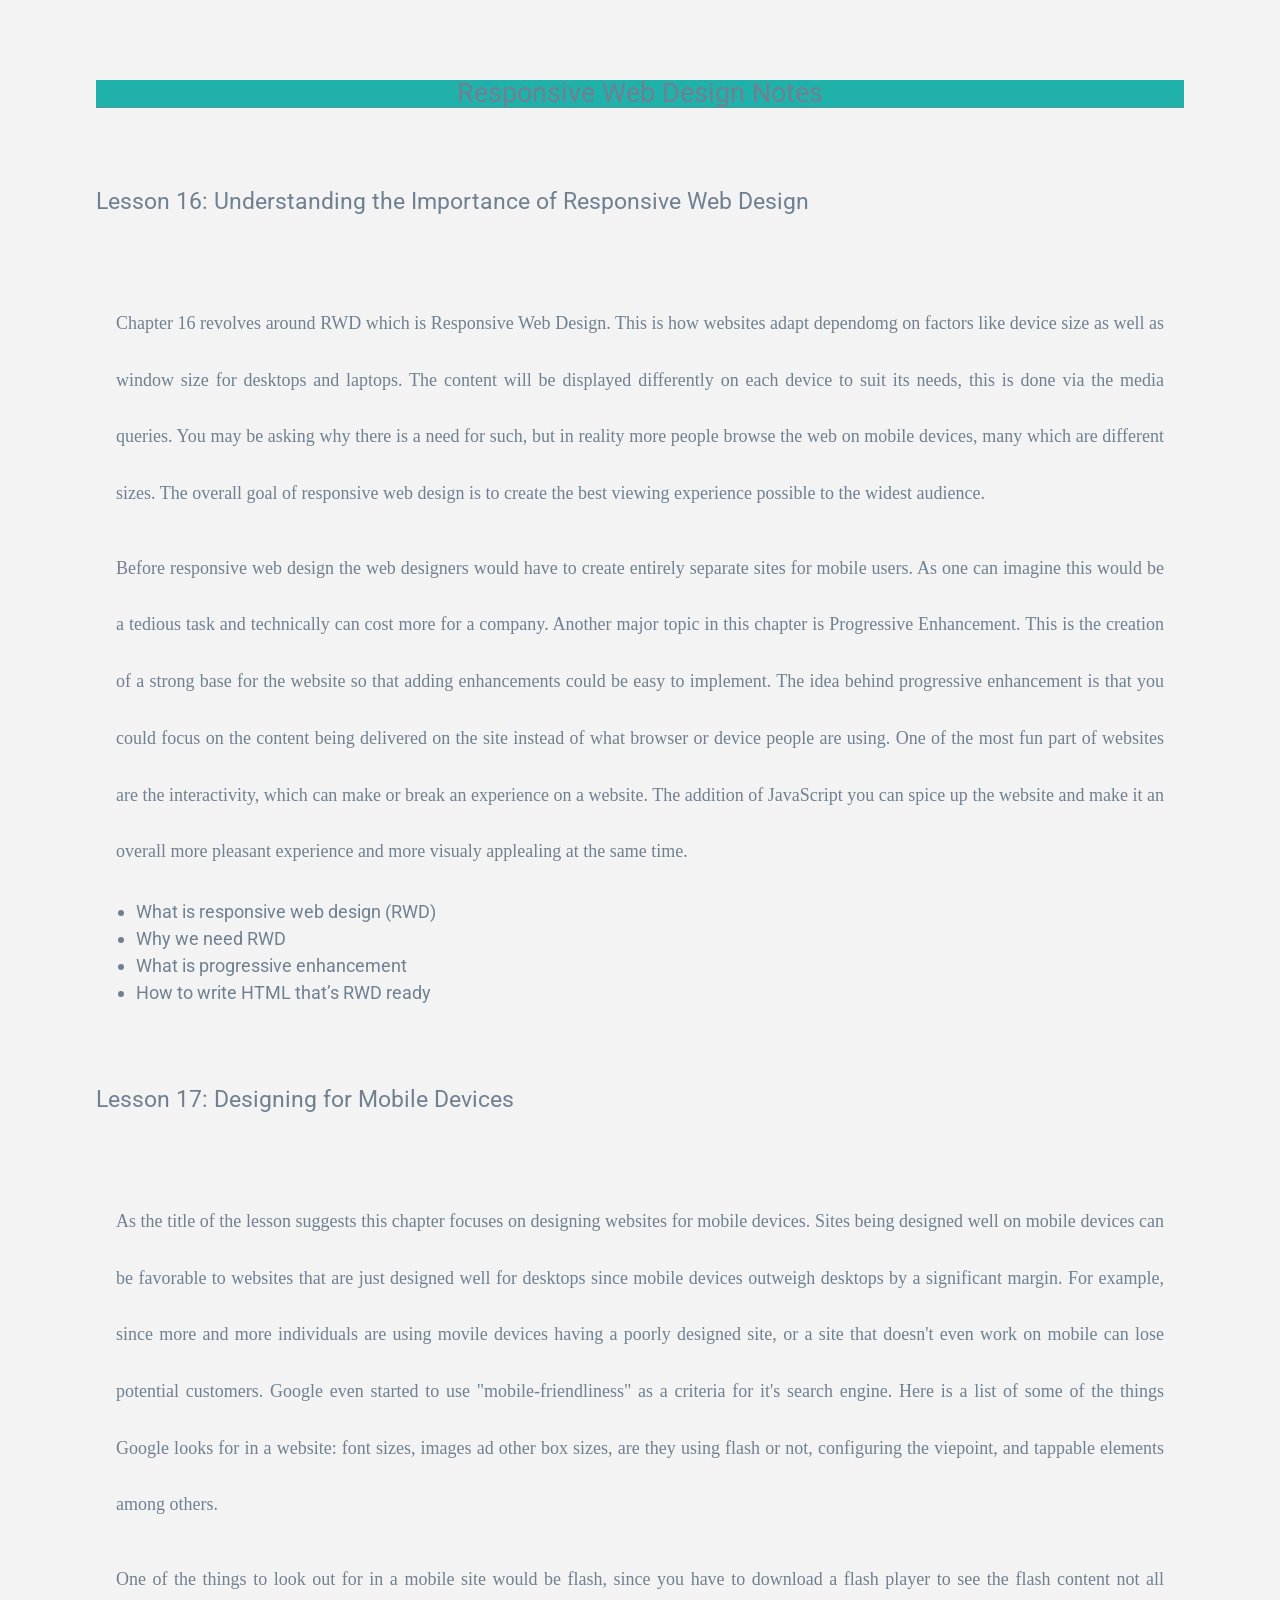
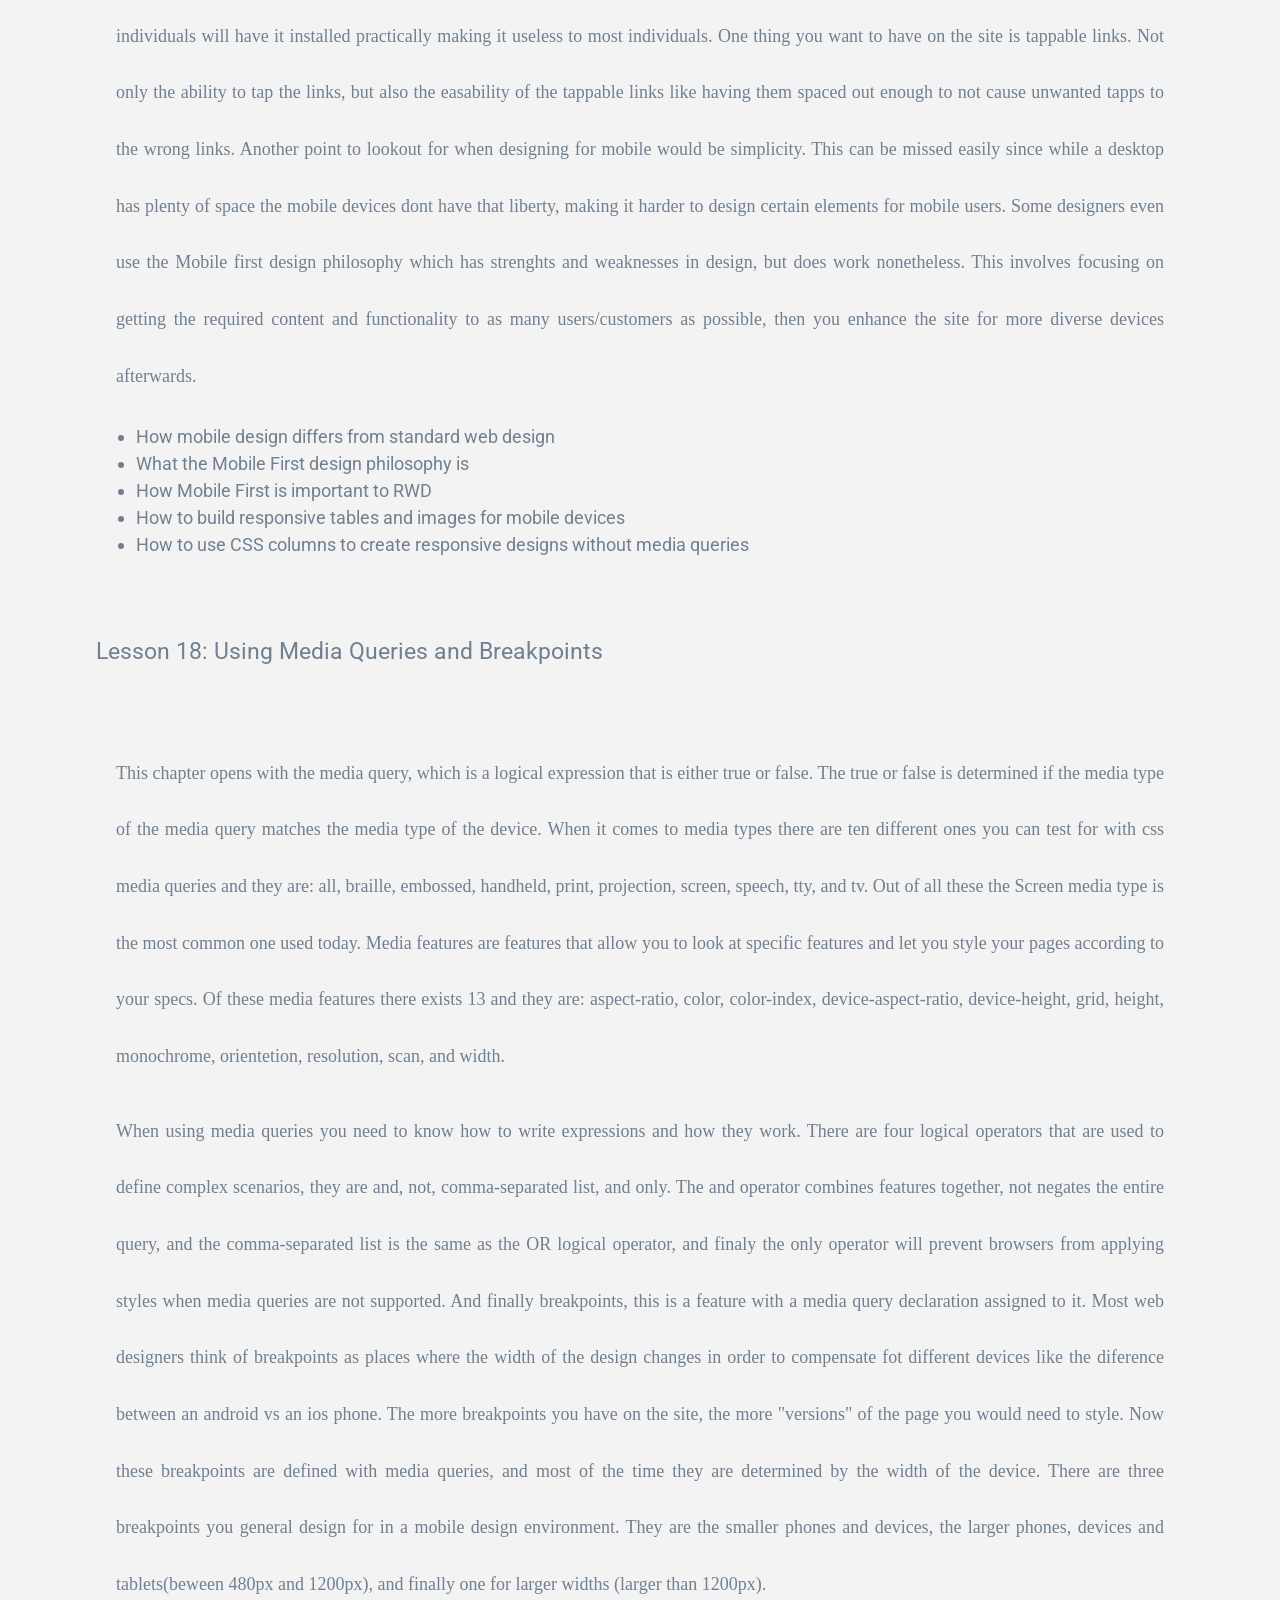
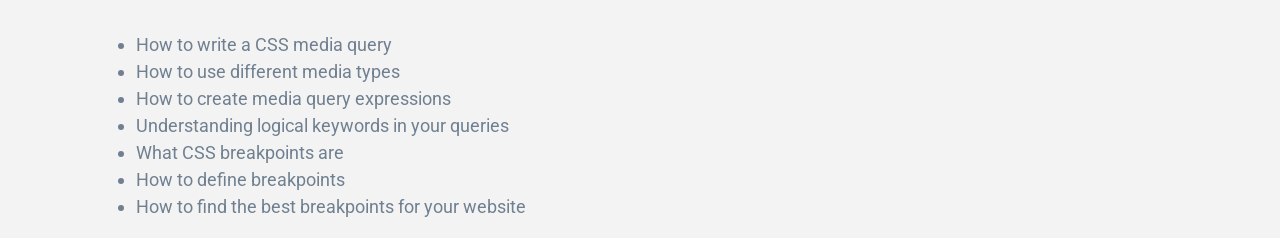
<file: assignment7.html>
<!doctype html>
<html lang="en">

    <head>
        <meta charset="utf-8">
        <meta name="viewport" content="width=device-width, initial-scale=1.0">
        <link rel="preconnect" href="https://fonts.googleapis.com">
        <link rel="preconnect" href="https://fonts.gstatic.com" crossorigin>
        <link href="https://fonts.googleapis.com/css2?family=Roboto&display=swap" rel="stylesheet">
        <link rel="stylesheet" href="style.css">
        <title>Responsive Web Design Notes</title>
        <!-- 
            Jesus Guzman
            Responsive Web Design Notes
            October 13, 2022
        -->
        <style>
            body {
                margin: auto;
                font-size: 18px;
                line-height: 1.5em;
                max-width: 85%;
                background-color: #f3f3f3;
                color: slategray;
                font-family: Roboto, sans-serif;
            }

            h1 {
                border-bottom: thin dotted;
            }

            h1,
            h2 {
                font-weight: 400;
            }

            @media screen and (min-width: 750px) {
                h1 {
                    font-size: 1.5em;
                }

                h2 {
                    font-size: 1.25em;
                }
            }

            @media screen and (max-width: 749px) {
                body {
                    line-height: 1.2em;
                }

                h1 {
                    font-size: 1.25em;
                }

                h2 {
                    font-size: 1.1em;
                }
            }
        </style>
    </head>

    <body>
        <h1>Responsive Web Design Notes</h1>
        <h2>Lesson 16: Understanding the Importance of Responsive Web Design</h2>
        <p>Chapter 16 revolves around RWD which is Responsive Web Design. This is how 
        websites adapt dependomg on factors like device size as well as window size for desktops
        and laptops. The content will be displayed differently on each device to suit its needs, 
        this is done via the media queries. You may be asking why there is a need for such,
        but in reality more people browse the web on mobile devices, many which are different sizes.
        The overall goal of responsive web design is to create the best viewing experience possible to
        the widest audience.</p>
        <p>Before responsive web design the web designers would have to create entirely separate sites 
        for mobile users. As one can imagine this would be a tedious task and technically can cost more for
        a company. Another major topic in this chapter is Progressive Enhancement. This is the creation of a
        strong base for the website so that adding enhancements could be easy to implement. The idea behind
        progressive enhancement is that you could focus on the content being delivered on the site instead of
        what browser or device people are using. One of the most fun part of websites are the interactivity,
        which can make or break an experience on a website. The addition of JavaScript you can
        spice up the website and make it an overall more pleasant experience and more visualy applealing at the same time.</p>

        <ul>
            <li>What is responsive web design (RWD)</li>
            <li>Why we need RWD</li>
            <li>What is progressive enhancement</li>
            <li>How to write HTML that’s RWD ready</li>
        </ul>

        <h2>Lesson 17: Designing for Mobile Devices</h2>
        <p>As the title of the lesson suggests this chapter focuses on designing websites for mobile devices.
        Sites being designed well on mobile devices can be favorable to websites that are just designed well for
        desktops since mobile devices outweigh desktops by a significant margin. For example, since more and more 
        individuals are using movile devices having a poorly designed site, or a site that doesn't even work on mobile
        can lose potential customers. Google even started to use "mobile-friendliness" as a criteria for it's search engine.
        Here is a list of some of the things Google looks for in a website: font sizes, images ad other box sizes,
        are they using flash or not, configuring the viepoint, and tappable elements among others.</p>
        <p>One of the things to look out for in a mobile site would be flash, since you have to download a flash
        player to see the flash content not all individuals will have it installed practically making it useless to most individuals.
        One thing you want to have on the site is tappable links. Not only the ability to tap the links, but also the easability of the 
        tappable links like having them spaced out enough to not cause unwanted tapps to the wrong links. Another point to lookout for 
        when designing for mobile would be simplicity. This can be missed easily since while a desktop has plenty of space the mobile
        devices dont have that liberty, making it harder to design certain elements for mobile users. Some designers even use the
        Mobile first design philosophy which has strenghts and weaknesses in design, but does work nonetheless. This involves
        focusing on getting the required content and functionality to as many users/customers as possible, then you enhance the site for
        more diverse devices afterwards.</p>

        <ul>
            <li>How mobile design differs from standard web design</li>
            <li>What the Mobile First design philosophy is</li>
            <li>How Mobile First is important to RWD</li>
            <li>How to build responsive tables and images for mobile devices</li>
            <li>How to use CSS columns to create responsive designs without media queries</li>
        </ul>

        <h2>Lesson 18: Using Media Queries and Breakpoints</h2>
        <p>This chapter opens with the media query, which is a logical expression that is either true or false. The true or false is
        determined if the media type of the media query matches the media type of the device. When it comes to media types there are
        ten different ones you can test for with css media queries and they are: all, braille, embossed, handheld, print,
        projection, screen, speech, tty, and tv. Out of all these the Screen media type is the most common one used today. 
        Media features are features that allow you to look at specific features and let you style your pages according to your specs.
        Of these media features there exists 13 and they are: aspect-ratio, color, color-index, device-aspect-ratio, device-height, grid,
        height, monochrome, orientetion, resolution, scan, and width.</p>
        <p>When using media queries you need to know how to write expressions and how they work. There are four logical operators that 
        are used to  define complex scenarios, they are and, not, comma-separated list, and only. The and operator combines features together, not 
        negates the entire query, and the comma-separated list is the same as the OR logical operator, and finaly the only operator will prevent 
        browsers from applying styles when media queries are not supported. And finally breakpoints, this is a feature with a media query declaration 
        assigned to it. Most web designers think of breakpoints as places where the width of the design changes in order to compensate fot different devices like the 
        diference between an android vs an ios phone. The more breakpoints you have on the site, the more "versions" of the page you would need to style. 
        Now these breakpoints are defined with media queries, and most of the time they are determined by the width of the device. There are three 
        breakpoints you general design for in a mobile design environment. They are the smaller phones and devices, the larger phones, devices and tablets(beween 480px and 1200px),
        and finally one for larger widths (larger than 1200px).</p>

        <ul>
            <li>How to write a CSS media query</li>
            <li>How to use different media types</li>
            <li>How to create media query expressions</li>
            <li>Understanding logical keywords in your queries</li>
            <li>What CSS breakpoints are</li>
            <li>How to define breakpoints</li>
            <li>How to find the best breakpoints for your website</li>
        </ul>

    </body>

</html>
</file>
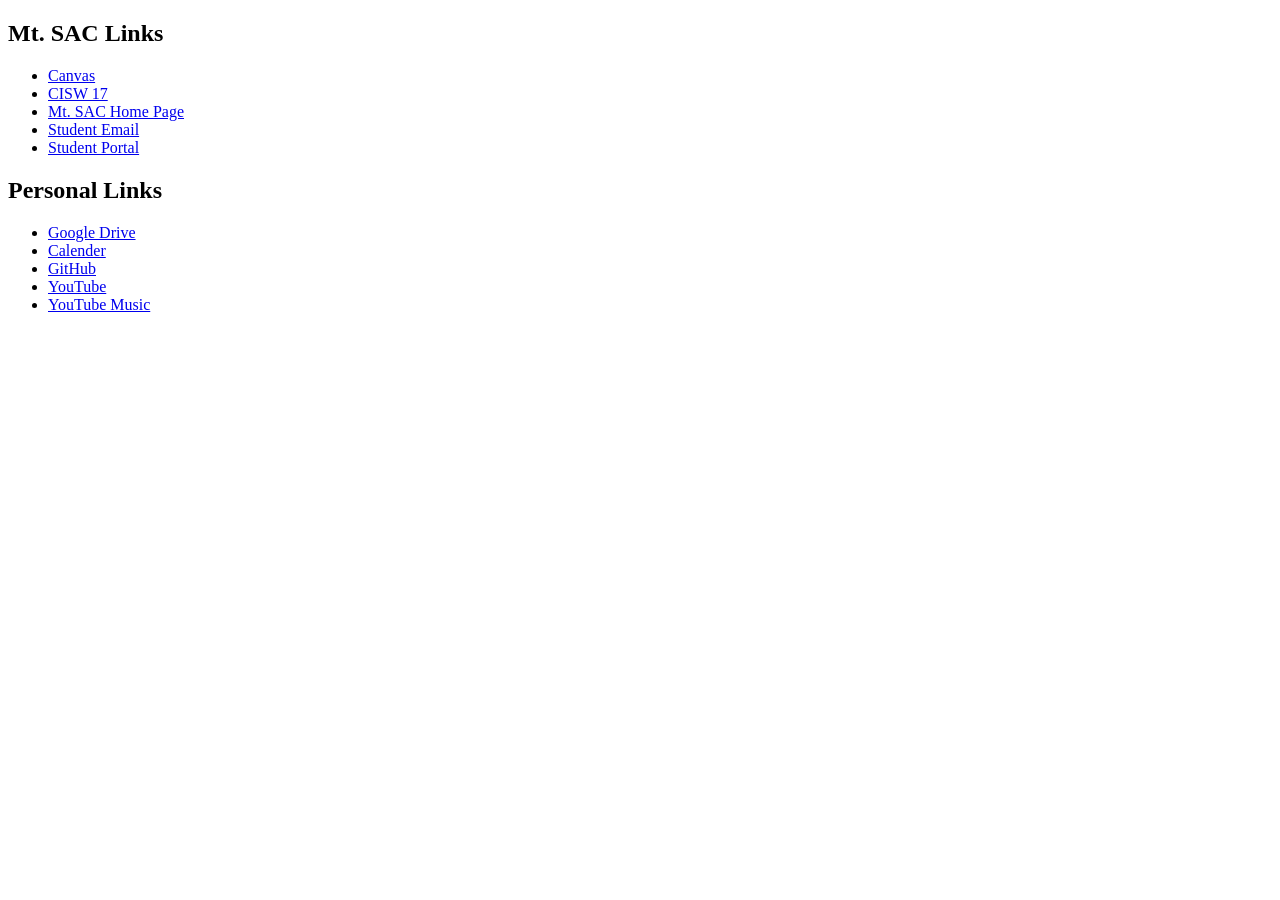
<file: Creating_a_Custom_Bookmark_Page.html>
<!doctype html>
<html lang="en">
    <head>
        <meta charset="utf-8">
        <title> Creating a Custom Bookmark Page </title>
        <!--
            Jesus Guzman
            Assignment: Creating a Custom Bookmark Page
            September 28, 2022
        -->
    </head>
    <body>
        <h2> Mt. SAC Links </h2>
        <ul>
            <li><a href="https://mtsac.instructure.com" target="blank"> Canvas </a></li>
            <li><a href="https://mtsac.instructure.com/courses/119823/" target="blank"> CISW 17 </a></li>
            <li><a href="https://www.mtsac.edu/" target="blank"> Mt. SAC Home Page </a></li>
            <li><a href="https://mail.google.com/mail/u/0/?tab=rm&ogbl#inbox" target="blank"> Student Email </a></li>
            <li><a href="https://inside.mtsac.edu/" target="blank"> Student Portal </a></li>
        </ul>
        <h2> Personal Links </h2>
        <ul>
            <li><a href="https://drive.google.com/drive/my-drive" target="_blank"> Google Drive </a></li>
            <li><a href="https://calendar.google.com/calendar/u/0/r?tab=rc&pli=1" target="_blank"> Calender </a></li>
            <li><a href="https://github.com/JsusAG" target="_blank"> GitHub </a></li>
            <li><a href="https://www.youtube.com/" target="_blank"> YouTube </a></li>
            <li><a href="https://music.youtube.com/" target="_blank"> YouTube Music </a></li>
        </ul>
                <header>
        </header>
        <footer>
            <p> </p>
        </footer>
    </body>
</html>
</file>
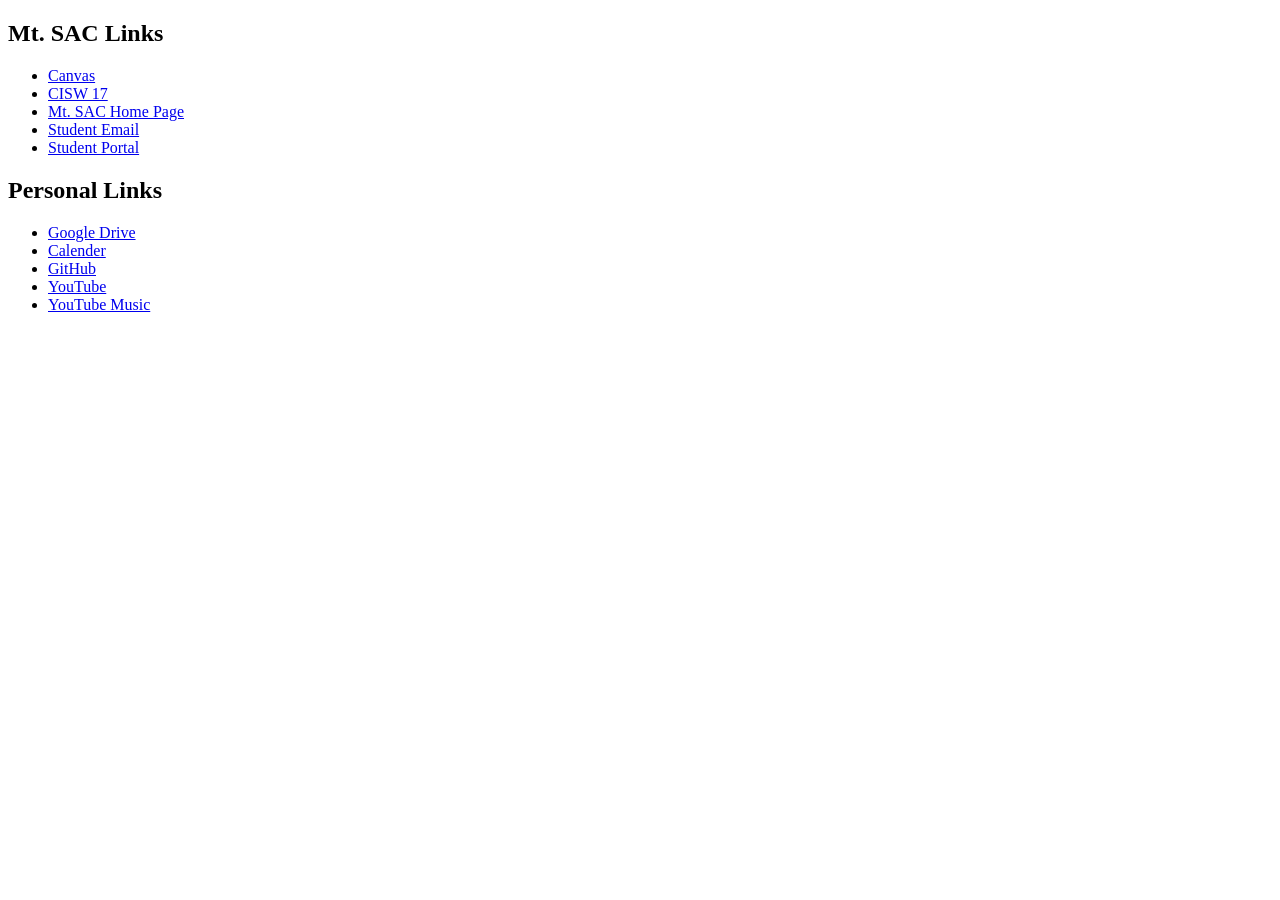
<file: CreatingaCustomBookmarkPage.html>
<!doctype html>
<html lang="en">
    <head>
        <meta charset="utf-8">
        <title> Creating a Custom Bookmark Page </title>
        <!--
            Jesus Guzman
            Assignment: Creating a Custom Bookmark Page
            September 28, 2022
        -->
    </head>
    <body>
        <h2> Mt. SAC Links </h2>
        <ul>
            <li><a href="https://mtsac.instructure.com" target="blank"> Canvas </a></li>
            <li><a href="https://mtsac.instructure.com/courses/119823/" target="blank"> CISW 17 </a></li>
            <li><a href="https://www.mtsac.edu/" target="blank"> Mt. SAC Home Page </a></li>
            <li><a href="https://mail.google.com/mail/u/0/?tab=rm&ogbl#inbox" target="blank"> Student Email </a></li>
            <li><a href="https://inside.mtsac.edu/" target="blank"> Student Portal </a></li>
        </ul>
        <h2> Personal Links </h2>
        <ul>
            <li><a href="https://drive.google.com/drive/my-drive" target="_blank"> Google Drive </a></li>
            <li><a href="https://calendar.google.com/calendar/u/0/r?tab=rc&pli=1" target="_blank"> Calender </a></li>
            <li><a href="https://github.com/JsusAG" target="_blank"> GitHub </a></li>
            <li><a href="https://www.youtube.com/" target="_blank"> YouTube </a></li>
            <li><a href="https://music.youtube.com/" target="_blank"> YouTube Music </a></li>
        </ul>
                <header>
        </header>
        <footer>
            <p> </p>
        </footer>
    </body>
</html>
</file>
<file: style.css>
body {
    font-size: 18px;
    font-family: 'Roboto', sans-serif;
    /* font-family: "Roboto ", sand-serif; */
    background-color: rgba(251, 251, 251, 0.979);
}

article {
    column-count: 2;
    /* column-width: 20rem; */
    /* columns: 2 20rem; */
}

h1 {
    font-weight: 800;
    background-color: lightseagreen;
    text-align: center;
}

article,
p {
    font-family: 'Roboto Slab', serif;
    font-weight: 300;
    margin-top: 0px;
    line-height: 1.5cm;
    padding: 0 20px;
    text-align: justify;
    hyphens: auto;
}

@media screen and (min-width:750px) {
    h1 {
        font-size: 1.5rem;
        margin-top: 5rem;
        margin-bottom: 5rem;
    }
    h2 {
        font-size: 1.25rem;
        margin-top: 5rem;
        margin-bottom: 5rem;
    }
    article { 
        column-count: 3;
        column-width: 20rem;
        line-height: 2rem;
    }
    @media screen and (max-width:749px) {
        h1 {
            font-size: 1.2rem;
            margin-top: 5rem;
            margin-bottom: 5rem;
        }
        h2 {
            font-size: 1.1rem;
            margin-top: 5rem;
            margin-bottom: 5rem;
        }
        article {
            column-count: 3;
            column-width: 20rem;
            line-height: 1.2rem;
        }

    }
        
    }
</file>
